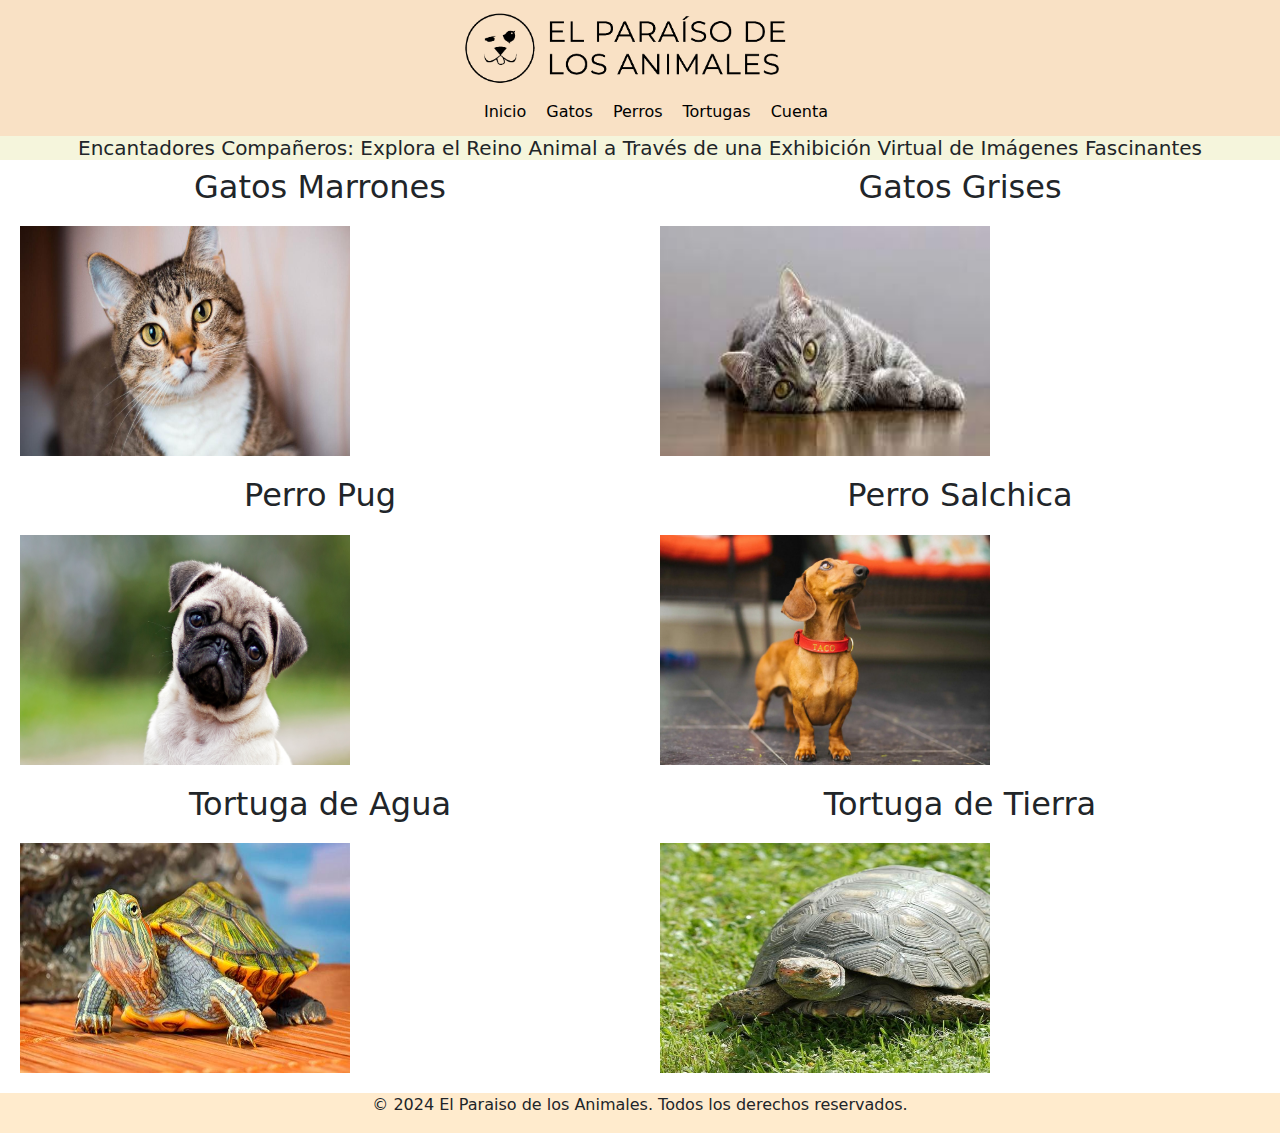
<file: index.html>
<!DOCTYPE html>
<html lang="en">

<head>
    <meta charset="UTF-8">
    <meta name="viewport" content="width=device-width, initial-scale=1.0">
    <title>Paraiso Animal</title>
    <link rel="stylesheet" href="./css/estilo.css">
    <link href="https://cdn.jsdelivr.net/npm/bootstrap@5.3.3/dist/css/bootstrap.min.css" rel="stylesheet"
        integrity="sha384-QWTKZyjpPEjISv5WaRU9OFeRpok6YctnYmDr5pNlyT2bRjXh0JMhjY6hW+ALEwIH" crossorigin="anonymous">
</head>

<body>
    <!-- Encabezado -->
    <header>
        <!-- Menu de navegacion -->
        <nav class="navegacion">
            <a href="./index.html">
                <img src="./recursos/logo.png" alt="CD Market">
            </a>
            <ul>
                <li><a href="./index.html">Inicio</a></li>
                <li><a href="./pages/gatos.html">Gatos</a></li>
                <li><a href="./pages/perros.html">Perros</a></li>
                <li><a href="./pages/tortugas.html">Tortugas</a></li>
                <li><a href="./pages/cuenta.html">Cuenta</a></li>
            </ul>
        </nav>
    </header>

    <!-- Contenido principal -->
    <main>
        <h1 class="texto-principal">Encantadores Compañeros: Explora el Reino Animal a Través de una Exhibición Virtual de Imágenes Fascinantes
        </h1>

        <section class="seccion1">

            <article class="imagenes-gato-1">
                <h2 class="texto-secundario">Gatos Marrones</h2>
                <img src="./recursos/gato-1.jpg" alt="gato1">
            </article>

            <article class="imagenes-gato-2">
                <h2 class="texto-secundario">Gatos Grises</h2>
                <img src="./recursos/gato-2.jpg" alt="gato2">
            </article>

            <article class="imagenes-perro-1">
                <h2 class="texto-secundario">Perro Pug</h2>
                <img src="./recursos/perro-1.jpg" alt="perro1">
            </article>

            <article class="imagenes-perro-2">
                <h2 class="texto-secundario">Perro Salchica</h2>
                <img src="./recursos/perro-2.jpg" alt="perro2">
            </article>

            <article class="imagenes-tortuga-1">
                <h2 class="texto-secundario">Tortuga de Agua</h2>
                <img src="./recursos/tortuga-1.jpg" alt="tortuga1">
            </article>

            <article class="imagenes-tortuga-2">
                <h2 class="texto-secundario">Tortuga de Tierra</h2>
                <img src="./recursos/tortuga-2.jpg" alt="tortuga2">
            </article>

        </section>

    </main>

    <footer class="footer">
        <p>&copy; 2024 El Paraiso de los Animales. Todos los derechos reservados.</p>
    </footer>
</body>

</html>
</file>
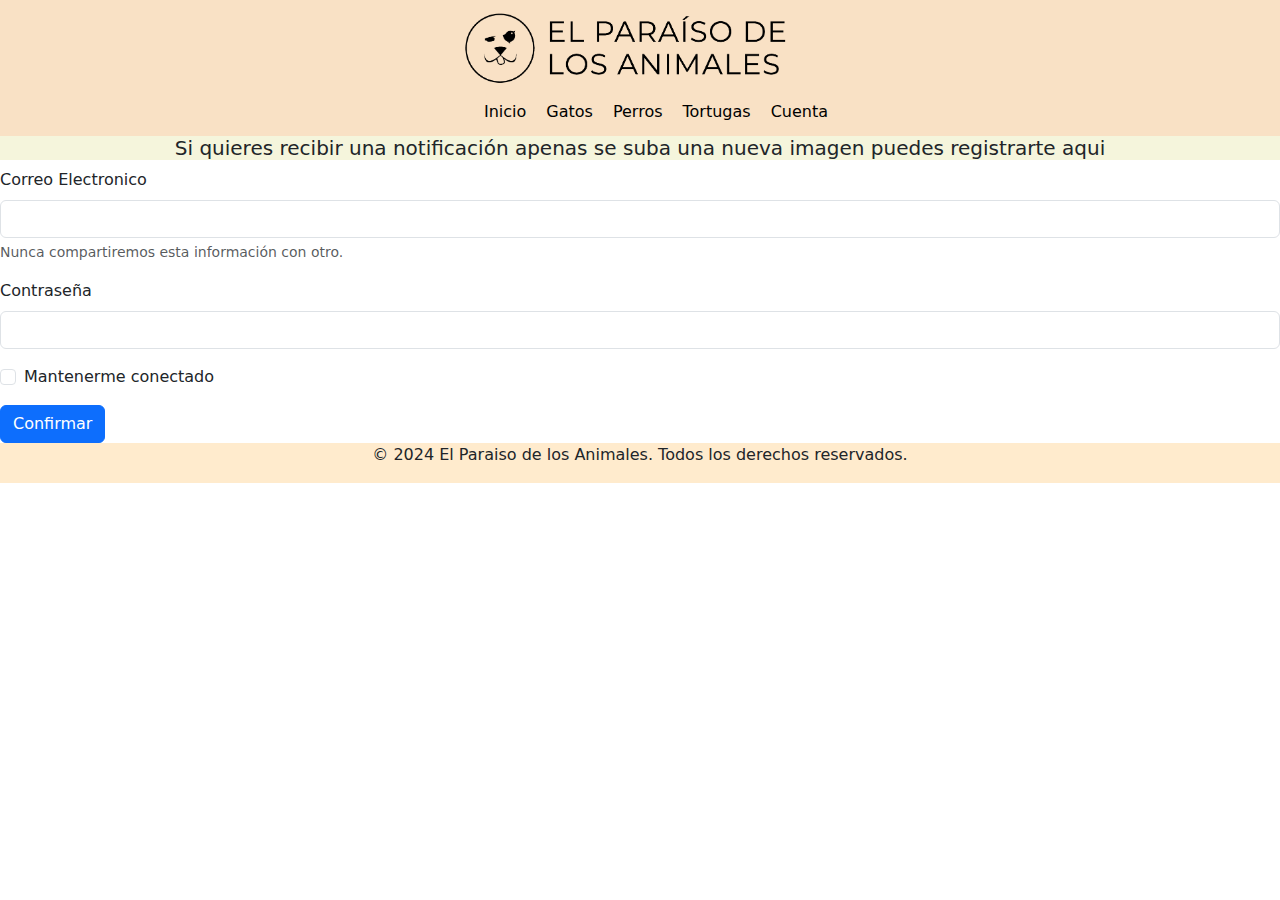
<file: pages/cuenta.html>
<!DOCTYPE html>
<html lang="en">

<head>
    <meta charset="UTF-8">
    <meta name="viewport" content="width=device-width, initial-scale=1.0">
    <title>Cuenta</title>
    <link rel="stylesheet" href="../css/estilo.css">
    <link href="https://cdn.jsdelivr.net/npm/bootstrap@5.3.3/dist/css/bootstrap.min.css" rel="stylesheet"
        integrity="sha384-QWTKZyjpPEjISv5WaRU9OFeRpok6YctnYmDr5pNlyT2bRjXh0JMhjY6hW+ALEwIH" crossorigin="anonymous">
</head>

<body>
    <!-- Encabezado -->
    <header>
        <!-- Menu de navegacion -->
        <nav class="navegacion">
            <a href="../index.html">
                <img src="../recursos/logo.png" alt="CD Market">
            </a>
            <ul>
                <li><a href="../index.html">Inicio</a></li>
                <li><a href="./gatos.html">Gatos</a></li>
                <li><a href="./perros.html">Perros</a></li>
                <li><a href="./tortugas.html">Tortugas</a></li>
                <li><a href="./cuenta.html">Cuenta</a></li>
            </ul>
        </nav>
    </header>

    <main>
        <h1 class="texto-principal">Si quieres recibir una notificación apenas se suba una nueva imagen puedes registrarte aqui</h1>
        <form>
            <div class="mb-3">
              <label for="exampleInputEmail1" class="form-label">Correo Electronico</label>
              <input type="email" class="form-control" id="exampleInputEmail1" aria-describedby="emailHelp">
              <div id="emailHelp" class="form-text">Nunca compartiremos esta información con otro.</div>
            </div>
            <div class="mb-3">
              <label for="exampleInputPassword1" class="form-label">Contraseña</label>
              <input type="password" class="form-control" id="exampleInputPassword1">
            </div>
            <div class="mb-3 form-check">
              <input type="checkbox" class="form-check-input" id="exampleCheck1">
              <label class="form-check-label" for="exampleCheck1">Mantenerme conectado</label>
            </div>
            <button type="submit" class="btn btn-primary">Confirmar</button>
          </form>
    </main>

    <footer class="footer">
      <p>&copy; 2024 El Paraiso de los Animales. Todos los derechos reservados.</p>
  </footer>

</body>

</html>
</file>
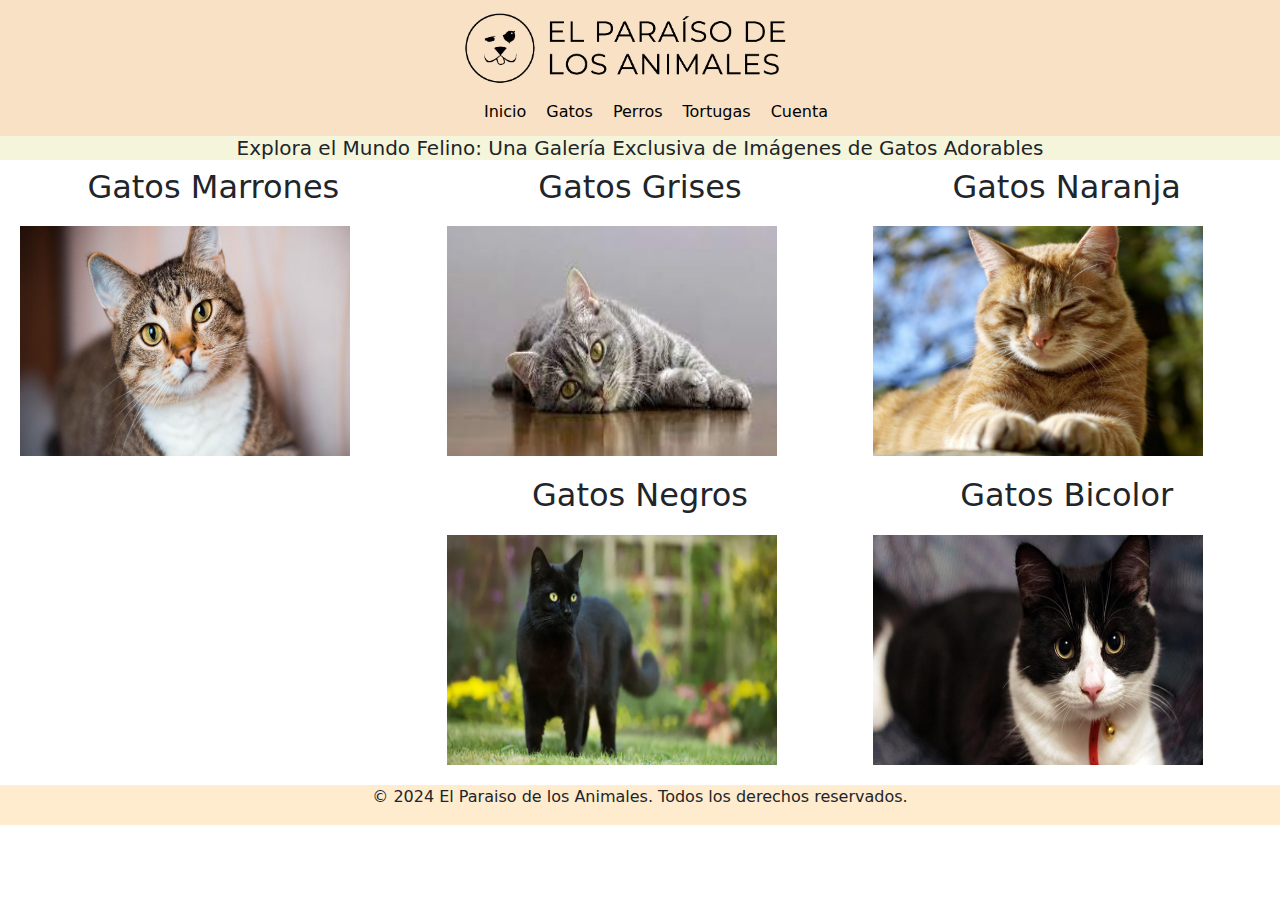
<file: pages/gatos.html>
<!DOCTYPE html>
<html lang="en">

<head>
    <meta charset="UTF-8">
    <meta name="viewport" content="width=device-width, initial-scale=1.0">
    <title>Gatos</title>
    <link rel="stylesheet" href="../css/estilo.css">
    <link href="https://cdn.jsdelivr.net/npm/bootstrap@5.3.3/dist/css/bootstrap.min.css" rel="stylesheet"
        integrity="sha384-QWTKZyjpPEjISv5WaRU9OFeRpok6YctnYmDr5pNlyT2bRjXh0JMhjY6hW+ALEwIH" crossorigin="anonymous">
</head>

<body>
    <!-- Encabezado -->
    <header>
        <!-- Menu de navegacion -->
        <nav class="navegacion">
            <a href="../index.html">
                <img src="../recursos/logo.png" alt="CD Market">
            </a>
            <ul>
                <li><a href="../index.html">Inicio</a></li>
                <li><a href="./gatos.html">Gatos</a></li>
                <li><a href="./perros.html">Perros</a></li>
                <li><a href="./tortugas.html">Tortugas</a></li>
                <li><a href="./cuenta.html">Cuenta</a></li>
            </ul>
        </nav>
    </header>

    <main>
        <h1 class="texto-principal">Explora el Mundo Felino: Una Galería Exclusiva de Imágenes de Gatos Adorables</h1>

        <section class="seccion-gatos">

            <article class="imagenes-gato-1">
                <h2 class="texto-secundario">Gatos Marrones</h2>
                <img src="../recursos/gato-1.jpg" alt="gato1">
            </article>

            <article class="imagenes-gato-2">
                <h2 class="texto-secundario">Gatos Grises</h2>
                <img src="../recursos/gato-2.jpg" alt="gato2">
            </article>

            <article class="imagenes-gato-3">
                <h2 class="texto-secundario">Gatos Naranja</h2>
                <img src="../recursos/gato-3.jpg" alt="gato1">
            </article>

            <article class="imagenes-gato-4">
                <h2 class="texto-secundario">Gatos Negros</h2>
                <img src="../recursos/gato-4.jpg" alt="gato2">
            </article>

            <article class="imagenes-gato-5">
                <h2 class="texto-secundario">Gatos Bicolor</h2>
                <img src="../recursos/gato-5.jpg" alt="gato1">
            </article>

        </section>

    </main>
    <footer class="footer">
        <p>&copy; 2024 El Paraiso de los Animales. Todos los derechos reservados.</p>
    </footer>

</body>
</html>
</file>
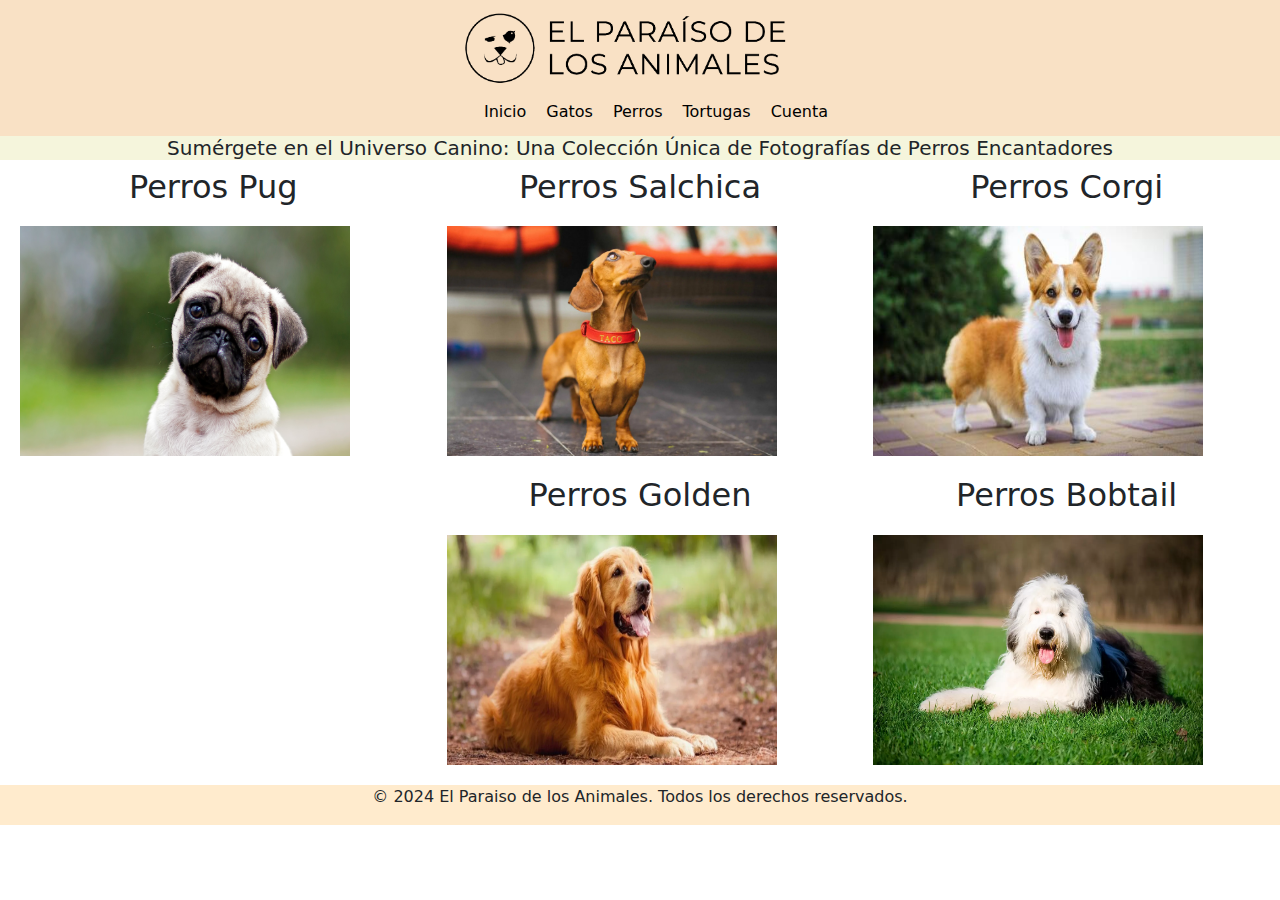
<file: pages/perros.html>
<!DOCTYPE html>
<html lang="en">

<head>
    <meta charset="UTF-8">
    <meta name="viewport" content="width=device-width, initial-scale=1.0">
    <title>Perros</title>
    <link rel="stylesheet" href="../css/estilo.css">
    <link href="https://cdn.jsdelivr.net/npm/bootstrap@5.3.3/dist/css/bootstrap.min.css" rel="stylesheet"
        integrity="sha384-QWTKZyjpPEjISv5WaRU9OFeRpok6YctnYmDr5pNlyT2bRjXh0JMhjY6hW+ALEwIH" crossorigin="anonymous">
</head>

<body>
    <!-- Encabezado -->
    <header>
        <!-- Menu de navegacion -->
        <nav class="navegacion">
            <a href="../index.html">
                <img src="../recursos/logo.png" alt="CD Market">
            </a>
            <ul>
                <li><a href="../index.html">Inicio</a></li>
                <li><a href="./gatos.html">Gatos</a></li>
                <li><a href="./perros.html">Perros</a></li>
                <li><a href="./tortugas.html">Tortugas</a></li>
                <li><a href="./cuenta.html">Cuenta</a></li>
            </ul>
        </nav>
    </header>

    <main>
        <h1 class="texto-principal">Sumérgete en el Universo Canino: Una Colección Única de Fotografías de Perros
            Encantadores</h1>

        <section class="seccion-perros">

            <article class="imagenes-perro-1">
                <h2 class="texto-secundario">Perros Pug</h2>
                <img src="../recursos/perro-1.jpg" alt="perro1">
            </article>

            <article class="imagenes-perro-2">
                <h2 class="texto-secundario">Perros Salchica</h2>
                <img src="../recursos/perro-2.jpg" alt="perro2">
            </article>

            <article class="imagenes-perro-3">
                <h2 class="texto-secundario">Perros Corgi</h2>
                <img src="../recursos/perro-3.jpg" alt="perro3">
            </article>

            <article class="imagenes-perro-4">
                <h2 class="texto-secundario">Perros Golden</h2>
                <img src="../recursos/perro-4.jpg" alt="perro4">
            </article>

            <article class="imagenes-perro-5">
                <h2 class="texto-secundario">Perros Bobtail</h2>
                <img src="../recursos/perro-5.jpg" alt="perro5">
            </article>

        </section>

    </main>
    <footer class="footer">
        <p>&copy; 2024 El Paraiso de los Animales. Todos los derechos reservados.</p>
    </footer>

</body>


</html>
</file>
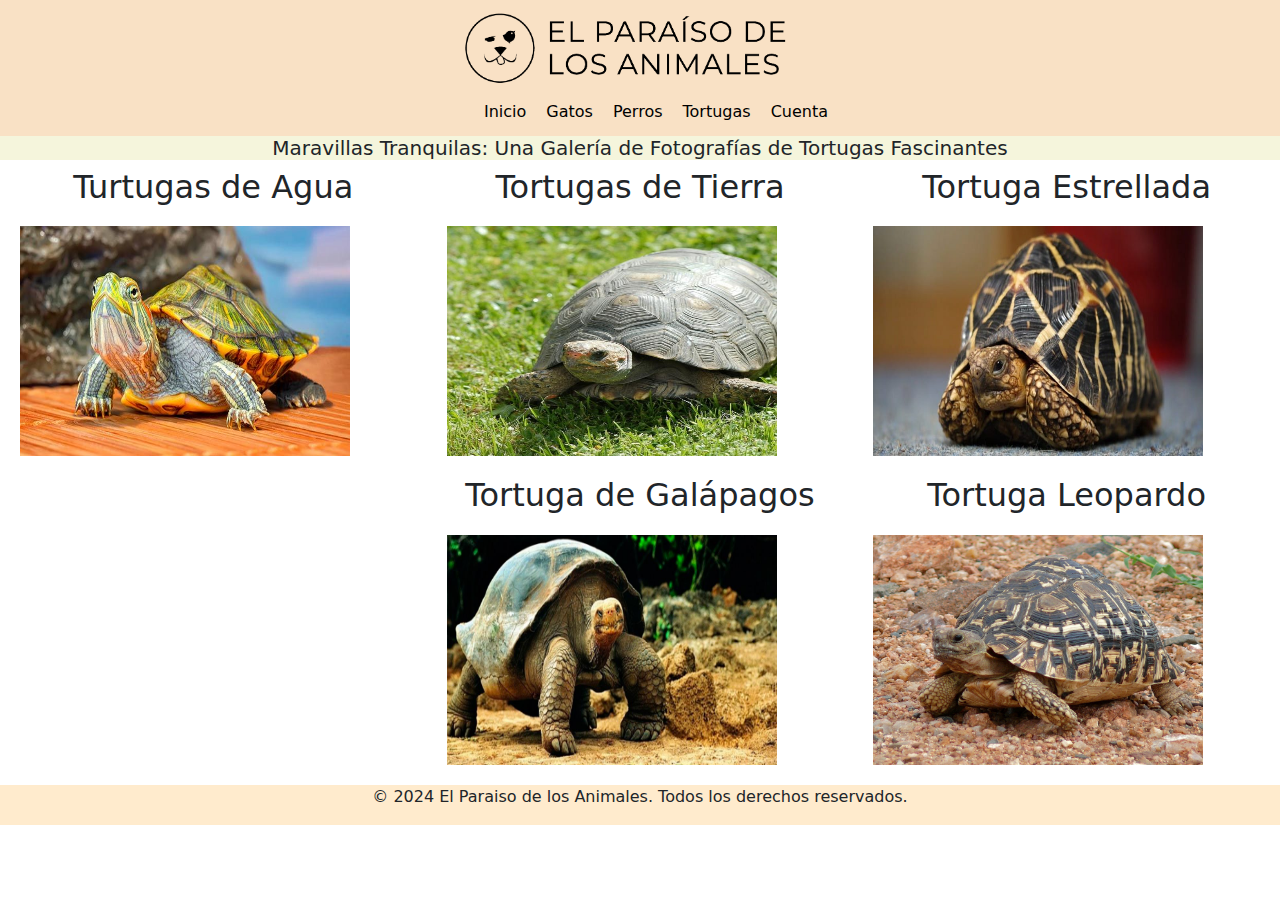
<file: pages/tortugas.html>
<!DOCTYPE html>
<html lang="en">

<head>
    <meta charset="UTF-8">
    <meta name="viewport" content="width=device-width, initial-scale=1.0">
    <title>Tortugas</title>
    <link rel="stylesheet" href="../css/estilo.css">
    <link href="https://cdn.jsdelivr.net/npm/bootstrap@5.3.3/dist/css/bootstrap.min.css" rel="stylesheet"
        integrity="sha384-QWTKZyjpPEjISv5WaRU9OFeRpok6YctnYmDr5pNlyT2bRjXh0JMhjY6hW+ALEwIH" crossorigin="anonymous">
</head>

<body>
    <!-- Encabezado -->
    <header>
        <!-- Menu de navegacion -->
        <nav class="navegacion">
            <a href="../index.html">
                <img src="../recursos/logo.png" alt="CD Market">
            </a>
            <ul>
                <li><a href="../index.html">Inicio</a></li>
                <li><a href="./gatos.html">Gatos</a></li>
                <li><a href="./perros.html">Perros</a></li>
                <li><a href="./tortugas.html">Tortugas</a></li>
                <li><a href="./cuenta.html">Cuenta</a></li>
            </ul>
        </nav>
    </header>

    <main>
        <h1 class="texto-principal">Maravillas Tranquilas: Una Galería de Fotografías de Tortugas Fascinantes</h1>

        <section class="seccion-tortugas">

            <article class="imagenes-tortuga-1">
                <h2 class="texto-secundario">Turtugas de Agua</h2>
                <img src="../recursos/tortuga-1.jpg" alt="tortuga1">
            </article>

            <article class="imagenes-tortuga-2">
                <h2 class="texto-secundario">Tortugas de Tierra</h2>
                <img src="../recursos/tortuga-2.jpg" alt="tortuga2">
            </article>

            <article class="imagenes-tortuga-3">
                <h2 class="texto-secundario">Tortuga Estrellada</h2>
                <img src="../recursos/tortuga-3.jpg" alt="tortuga3">
            </article>

            <article class="imagenes-tortuga-4">
                <h2 class="texto-secundario">Tortuga de Galápagos</h2>
                <img src="../recursos/tortuga-4.jpg" alt="tortuga4">
            </article>

            <article class="imagenes-tortuga-5">
                <h2 class="texto-secundario">Tortuga Leopardo</h2>
                <img src="../recursos/tortuga-5.jpg" alt="tortuga5">
            </article>

        </section>

    </main>

    <footer class="footer">
        <p>&copy; 2024 El Paraiso de los Animales. Todos los derechos reservados.</p>
    </footer>
</body>
</html>
</file>
<file: css/estilo.css>
* {
    margin: 0;
    padding: 0;
}

/* ---------NAV---------- */

.navegacion {
    display: flex;
    flex-direction: column;
    align-items: center;
    background-color: rgb(249, 225, 197);
}

.navegacion img {
    height: 100px;
}

.navegacion ul {
    list-style: none;
    display: flex;
    width: 300px;
    justify-content: center;
}

.navegacion ul li {
    margin: 0 10px;
    height: 20px;
}

.navegacion ul li a {
    text-decoration: none;
    color: black;
}

/* ---------MAIN------------- */

.texto-principal {
    background-color: beige;
    font-size: 20px;
    text-align: center;
}

.texto-secundario {
    text-align: center;
}



/* Estilos seccion1 */
.seccion1 {
    display: grid;
    grid-template-columns: 1fr;
    grid-template-areas: 
    "imagenes-gato-1"
    "imagenes-gato-2"
    "imagenes-perro-1"
    "imagenes-perro-2"
    "imagenes-tortuga-1"
    "imagenes-tortuga-2";
}

.imagenes-perro-1 {
    grid-area: imagenes-perro-1;
}

.imagenes-perro-2 {
    grid-area: imagenes-perro-2;
}

.imagenes-gato-1 {
    grid-area: imagenes-gato-1;
}

.imagenes-gato-2 {
    grid-area: imagenes-gato-2;
}

.imagenes-tortuga-1 {
    grid-area: imagenes-tortuga-1;
}

.imagenes-tortuga-2 {
    grid-area: imagenes-tortuga-2;
}

.imagenes-gato-1 img{
    display: flex;
    margin: 10px;
    width: 350px;
    height: 250px;
    padding: 10px;
    align-content: center;
}


.imagenes-gato-2 img {
    display: flex;
    margin: 10px;
    width: 350px;
    height: 250px;
    padding: 10px;
}


.imagenes-perro-1 img {
    display: flex;
    margin: 10px;
    width: 350px;
    height: 250px;
    padding: 10px;
}

.imagenes-perro-2 img {
    display: flex;
    margin: 10px;
    width: 350px;
    height: 250px;
    padding: 10px;
}

.imagenes-tortuga-1 img {
    display: flex;
    margin: 10px;
    width: 350px;
    height: 250px;
    padding: 10px;
}

.imagenes-tortuga-2 img {
    display: flex;
    margin: 10px;
    width: 350px;
    height: 250px;
    padding: 10px;
}

/* --------------Pagina GATOS------------- */

/* Estilo seccion-gatos */
.seccion-gatos {  
    display: grid;
    grid-template-columns: 1fr;
    grid-template-areas:
    "imagenes-gato-1"
    "imagenes-gato-2"
    "imagenes-gato-3"
    "imagenes-gato-4"
    "imagenes-gato-5";
  }
  
  .imagenes-gato-1 { grid-area: imagenes-gato-1; }
  
  .imagenes-gato-2 { grid-area: imagenes-gato-2; }
  
  .imagenes-gato-3 { grid-area: imagenes-gato-3; }
  
  .imagenes-gato-4 { grid-area: imagenes-gato-4; }
  
  .imagenes-gato-5 { grid-area: imagenes-gato-5; }
  

.imagenes-gato-3 img {
    display: flex;
    margin: 10px;
    width: 350px;
    height: 250px;
    padding: 10px;
}

.imagenes-gato-4 img {
    display: flex;
    margin: 10px;
    width: 350px;
    height: 250px;
    padding: 10px;
}

.imagenes-gato-5 img {
    display: flex;
    margin: 10px;
    width: 350px;
    height: 250px;
    padding: 10px;
}

/* --------------Pagina PERROS--------------- */

/* Estilo seccion-gatos */
.seccion-perros {  
    display: grid;
    grid-template-columns: 1fr;
    grid-template-areas:
    "imagenes-perro-1"
    "imagenes-perro-2"
    "imagenes-perro-3"
    "imagenes-perro-4"
    "imagenes-perro-5";
  }
  
  .imagenes-perro-1 { grid-area: imagenes-perro-1; }
  
  .imagenes-perro-2 { grid-area: imagenes-perro-2; }
  
  .imagenes-perro-3 { grid-area: imagenes-perro-3; }
  
  .imagenes-perro-4 { grid-area: imagenes-perro-4; }
  
  .imagenes-perro-5 { grid-area: imagenes-perro-5; }

.imagenes-perro-3 img {
    display: flex;
    margin: 10px;
    width: 350px;
    height: 250px;
    padding: 10px;
}

.imagenes-perro-4 img {
    display: flex;
    margin: 10px;
    width: 350px;
    height: 250px;
    padding: 10px;
}

.imagenes-perro-5 img {
    display: flex;
    margin: 10px;
    width: 350px;
    height: 250px;
    padding: 10px;
}

/* -----------Pagina TORTUGAS----------- */

/* Estilo seccion-gatos */
.seccion-tortugas {  
    display: grid;
    grid-template-columns: 1fr;
    grid-template-areas:
    "imagenes-tortuga-1"
    "imagenes-tortuga-2"
    "imagenes-tortuga-3"
    "imagenes-tortuga-4"
    "imagenes-tortuga-5";
  }
  
  .imagenes-tortuga-1 { grid-area: imagenes-tortuga-1; }
  
  .imagenes-tortuga-2 { grid-area: imagenes-tortuga-2; }
  
  .imagenes-tortuga-3 { grid-area: imagenes-tortuga-3; }
  
  .imagenes-tortuga-4 { grid-area: imagenes-tortuga-4; }
  
  .imagenes-tortuga-5 { grid-area: imagenes-tortuga-5; }

.imagenes-tortuga-3 img {
    display: flex;
    margin: 10px;
    width: 350px;
    height: 250px;
    padding: 10px;
}

.imagenes-tortuga-4 img {
    display: flex;
    margin: 10px;
    width: 350px;
    height: 250px;
    padding: 10px;
}

.imagenes-tortuga-5 img {
    display: flex;
    margin: 10px;
    width: 350px;
    height: 250px;
    padding: 10px;
}

/* Footer */

.footer{
    background-color: blanchedalmond;
    display: flex;
    justify-content: center;
}

/* Pseudoclases */

.navegacion ul li a:hover{
    color: white;
}



/* Estrategia Responsive = Mobile First */
@media(min-width: 671px) {
    .seccion1 {
        display: grid;
        grid-template-columns: repeat(2, 1fr);
        grid-template-rows: repeat(2, 1fr);
        grid-template-areas:
            "imagenes-gato-1 imagenes-gato-2"
            "imagenes-perro-1 imagenes-perro-2"
            "imagenes-tortuga-1 imagenes-tortuga-2";
    }
}

@media(min-width: 1110px){
    .seccion-gatos{
        display: grid;
        grid-template-columns: 1fr 1fr 1fr;
        grid-template-rows: 1fr 1fr;
        grid-template-areas:
        "imagenes-gato-1 imagenes-gato-2 imagenes-gato-3"
        "imagenes-gato-1 imagenes-gato-4 imagenes-gato-5";
    }
}

@media(min-width: 1110px){
    .seccion-perros{
        display: grid;
        grid-template-columns: 1fr 1fr 1fr;
        grid-template-rows: 1fr 1fr;
        grid-template-areas:
        "imagenes-perro-1 imagenes-perro-2 imagenes-perro-3"
        "imagenes-perro-1 imagenes-perro-4 imagenes-perro-5";
    }
}

@media(min-width: 1110px){
    .seccion-tortugas{
        display: grid;
        grid-template-columns: 1fr 1fr 1fr;
        grid-template-rows: 1fr 1fr;
        grid-template-areas:
        "imagenes-tortuga-1 imagenes-tortuga-2 imagenes-tortuga-3"
        "imagenes-tortuga-1 imagenes-tortuga-4 imagenes-tortuga-5";
    }
}
</file>
